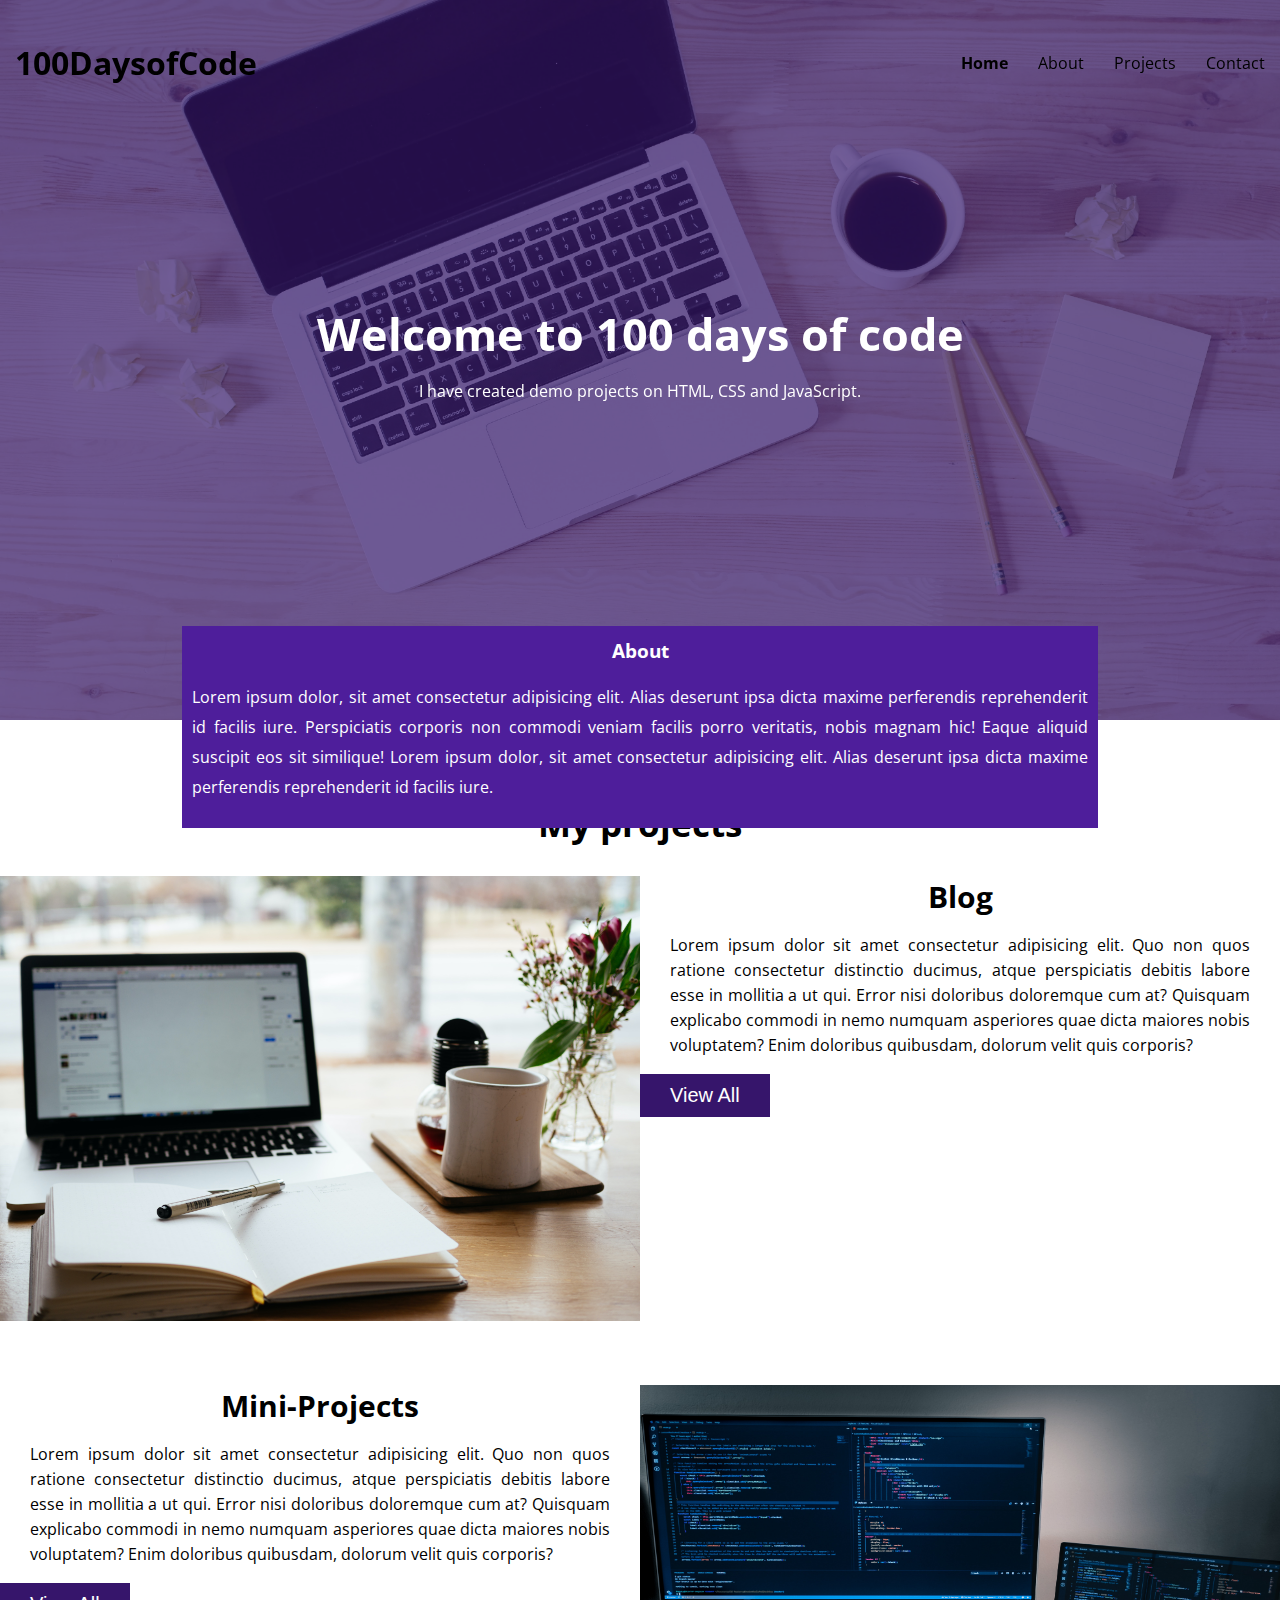
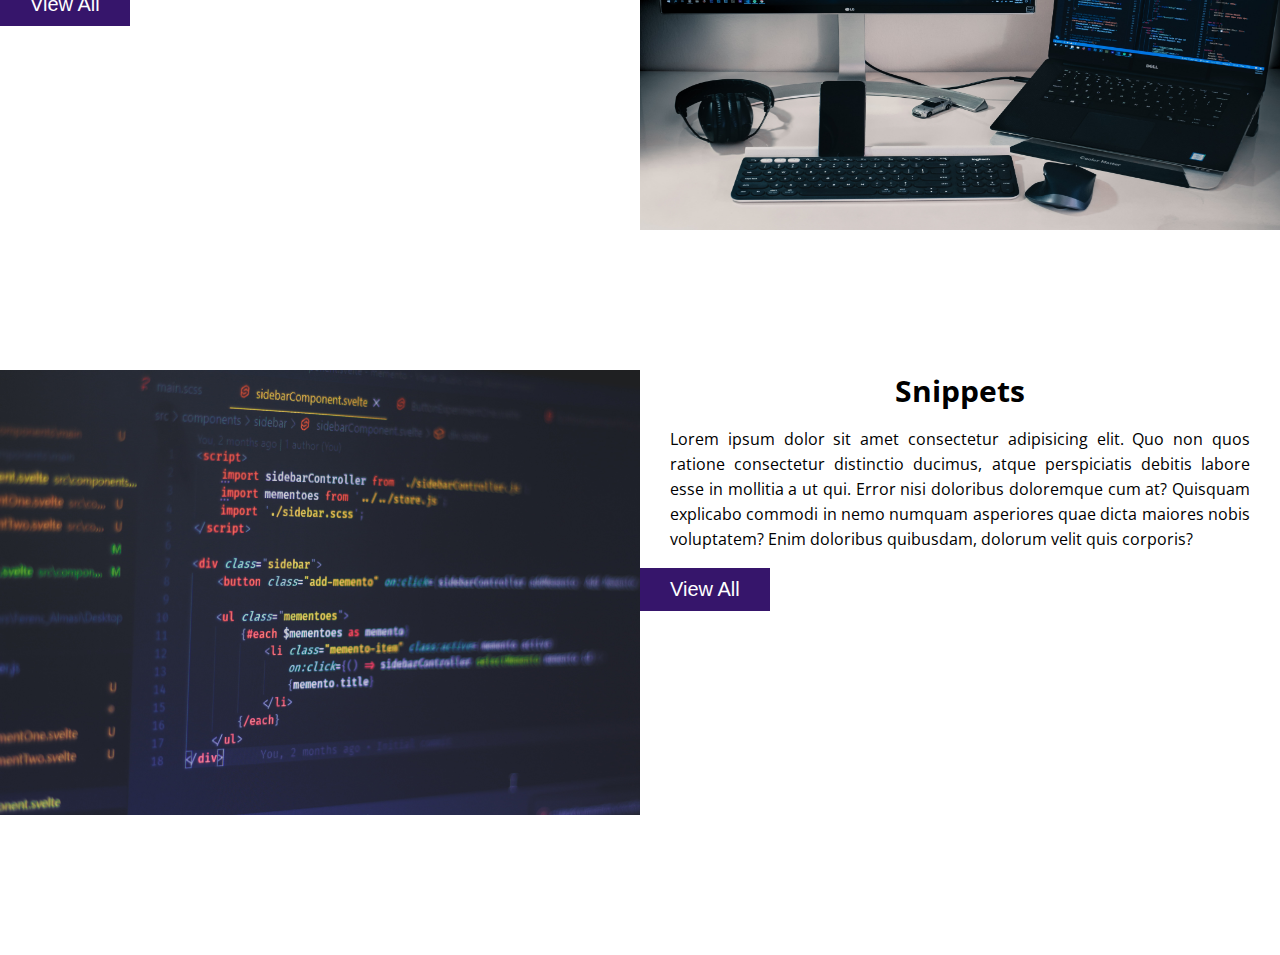
<file: new.html>
<!DOCTYPE html>
<html lang="en">

<head>
    <meta charset="UTF-8">
    <meta http-equiv="X-UA-Compatible" content="IE=edge">
    <meta name="viewport" content="width=device-width, initial-scale=1.0">
    <link rel="stylesheet" href="new.css">
    <link rel="stylesheet" href="css/responsive.css">
    <title>100 days of code</title>
</head>

<body>
    <header>
        <nav class="navbar">
            <div class="nav-container">
                <h1 class="logo"><a href="index.html" target="_blank" >100DaysofCode</a></h1>
                <ul>
                    <li> <a href="#" class="active">Home</a> </li> 
                    <li><a href="#" >About</a></li>
                    <li><a href="#" >Projects</a></li>
                    <li><a href="#" >Contact</a></li>
                </ul>
            </div>

        </nav>
    </header>
    <section id="landing-page">
        <div class="landing-text">
            <h2>Welcome to 100 days of code</h2>
            <p>I have created demo projects on HTML, CSS and JavaScript.</p>
        </div>
        <div class="about-text">
            <h3>About</h3>
            <p>Lorem ipsum dolor, sit amet consectetur adipisicing elit. Alias deserunt ipsa dicta maxime perferendis
                reprehenderit id facilis iure. Perspiciatis corporis non commodi veniam facilis porro veritatis, nobis
                magnam hic! Eaque aliquid suscipit eos sit similique! Lorem ipsum dolor, sit amet consectetur adipisicing elit. Alias deserunt ipsa dicta maxime perferendis
                reprehenderit id facilis iure. </p>
        </div>
    </section>
        
        
    <section id="blog-section">
        <div> <h2 style="font-size: 35px; text-align: center;">My projects</h2></div>
        <div class="section-row">
            <div class="section-column image">
                <img src="./images/code-blog.jpg" alt="blog-image">
            </div>
            <div class="section-column text">
                <h3>Blog</h3>
                <p>Lorem ipsum dolor sit amet consectetur adipisicing elit. Quo non quos ratione consectetur distinctio
                    ducimus, atque perspiciatis debitis labore esse in mollitia a ut qui. Error nisi doloribus
                    doloremque cum at? Quisquam explicabo commodi in nemo numquam asperiores quae dicta maiores nobis
                    voluptatem? Enim doloribus quibusdam, dolorum velit quis corporis?</p>
                    <button>View All</button>
            </div>
        </div>
    </section>
    <section id="project-section">
        <div class="section-row">
            <div class="section-column text special">
                <h3>Mini-Projects</h3>
                <p>Lorem ipsum dolor sit amet consectetur adipisicing elit. Quo non quos ratione consectetur distinctio
                    ducimus, atque perspiciatis debitis labore esse in mollitia a ut qui. Error nisi doloribus
                    doloremque cum at? Quisquam explicabo commodi in nemo numquam asperiores quae dicta maiores nobis
                    voluptatem? Enim doloribus quibusdam, dolorum velit quis corporis?</p>
                    <button>View All</button>
            </div>
            <div class="section-column image">
                <img src="./images/code-project.jpg" alt="project-image">
            </div>
        </div>
    </section>
    <section id="snippet-section">
        <div class="section-row">
            <div class="section-column image">
                <img src="./images/code-snippet.jpg" alt="blog-image">
            </div>
            <div class="section-column text">
                <h3>Snippets</h3>
                <p>Lorem ipsum dolor sit amet consectetur adipisicing elit. Quo non quos ratione consectetur distinctio
                    ducimus, atque perspiciatis debitis labore esse in mollitia a ut qui. Error nisi doloribus
                    doloremque cum at? Quisquam explicabo commodi in nemo numquam asperiores quae dicta maiores nobis
                    voluptatem? Enim doloribus quibusdam, dolorum velit quis corporis?</p>
                    <button>View All</button>
            </div>
        </div>
    </section>
</body>

</html>
</file>
<file: new.css>
@import url('https://fonts.googleapis.com/css2?family=Open+Sans:wght@200;300&display=swap');

body{
    margin: 0;
    font-family: 'Open Sans', sans-serif;
}
nav{
  position: fixed;
  background-color: transparent;
  top: 0;
  left: 0;
  right: 0;
  transition: all .3s ease-in-out;
  z-index: 10;
}
.nav-container{
  display: flex;
  justify-content: space-between;
  align-items: center;
  padding: 20px 0;
  transition: all .3s ease-in-out;
}
nav ul{
  display: flex;
  list-style-type: none;
  align-items: center;
  justify-content: center;
}
nav a{
  color: var(--secondary-font-color);
  text-decoration: none;
  padding: 7px 15px;
  transition: all .3s ease-in-out;
}
nav.active{
  background-color: white;
  box-shadow: 0 2px 10px rgb(27, 27, 27);
}
nav.active a{
  color: black;
}
nav.active .nav-container{
  padding: 10px 0;   
}
nav a.active, nav a:hover{
  color: black;
  font-weight: bold;
}
button{
  background-color: #36156b;
  color: #fff;
  border: none;
  padding: 10px 30px;
  font-size: 20px;
}
section{
  min-height: 65vh;
}
.section-row {
  display: flex;
}
.section-column {
  flex: 50%;
}
.section-column h3{
  text-align: center;
  font-size: 30px;
  margin: 0;
}
.section-column p{
  padding: 0 30px;
  text-align: justify;
  line-height: 25px;
}
.section-column img{
  margin: 0;
  background-size: cover;
  background-repeat:no-repeat ;
  width: 100%;
  height: 445px;
  max-height: 100%;
  position: relative;
}

#landing-page{
  min-height: 80vh;
  display: flex;
  align-items: center;
  justify-content: center;
  text-align: center;
  background-image: url(./images/landing-image.jpg);
  background-size: cover;
  background-position: center;
  position: relative;
  margin-bottom: 5rem;
}
#landing-page h2{
  font-size: 45px;
  margin: 0;
}
#landing-page::before{
  content: '';
  position: absolute;
  width: 100%;
  height: 100%;
  background-color: #36156bac;
}
#landing-page .landing-text{
  z-index: 10;
  color: #fff;
}
.about-text h3{
  margin: 0;
  text-align: center;
}
.about-text{
  position: absolute;
  bottom: -15%;
  background-color: #4e1e9b ;
  color: #fff;
  width: 70%;
  padding: 10px;
  text-align: justify;
  line-height: 30px;
}

  @media screen and (max-width: 600px) {
    #landing-page{
      flex-direction: column;
    }
    #landing-page h2{
      font-size: 30px;
    }
    #landing-page p{
      font-size: 15px;
    }
   
    /* .about-text{
      background-color: #fff;
      color: #000;
      padding: 10px;
    }
    .about-text h3{
       font-size: 30px;
    } */
    .about-text p{
      font-size: 15px;
      padding: 10px
    }
    .section-row{
          flex-direction: column;
          position: relative;
    }
    .section-column.image{
      position: relative;
      height: 100%;
    }
    /* .section-column.image::before{
      content: '';
      position: absolute;
      width: 100%;
      height: 100%;
      background-color: #36156bac
    } */
    .section-column.text{
      margin: 10px;
      /* position: absolute;
      bottom: 50px;
      background-color: rgba(105, 105, 105, 0.801);
      color: white; */
    }
    /* .section-column.text.special{
      z-index: 100;
    } */
    .section-column p{ 
        font-size: 14px;
    }
    
  }
</file>
<file: css/responsive.css>
@media screen and (max-width: 800px){
    .portfolio-column:nth-child(2){
    display: flex;
    flex-direction: column-reverse;
    }
    .project-info:nth-child(2){
     flex-direction: column-reverse;
    }
    .project-column{ 
     margin: 0;
    }
    .about-text{
    padding: 0 2%;
     }
     .random p{
     padding: 0 2%;
     }
     .contact-details{
    flex-direction: column;
    }
}
@media (max-width: 768px) {
    .menu { 
     display:none;
     position: absolute;
     background-color:var(--button-color);
     right: 0;
     left: 0;
     text-align: center;
     padding: 16px 0;
     z-index: 100;
    }
    .menu li:hover {
     display: inline-block;
     background-color:#e46872;
     transition: 0.3s ease;
    }
    .menu li + li {
     margin-top: 12px;
    }
    input[type=checkbox]:checked ~ .menu{
     display: block;
    }
    .hamburger {
     display: block;
    }
    .dropdown {
     left: 50%;
     top: 30px;
     transform: translateX(35%);
    }
    .dropdown li:hover {
     background-color: #e46872;
    }
}
</file>
